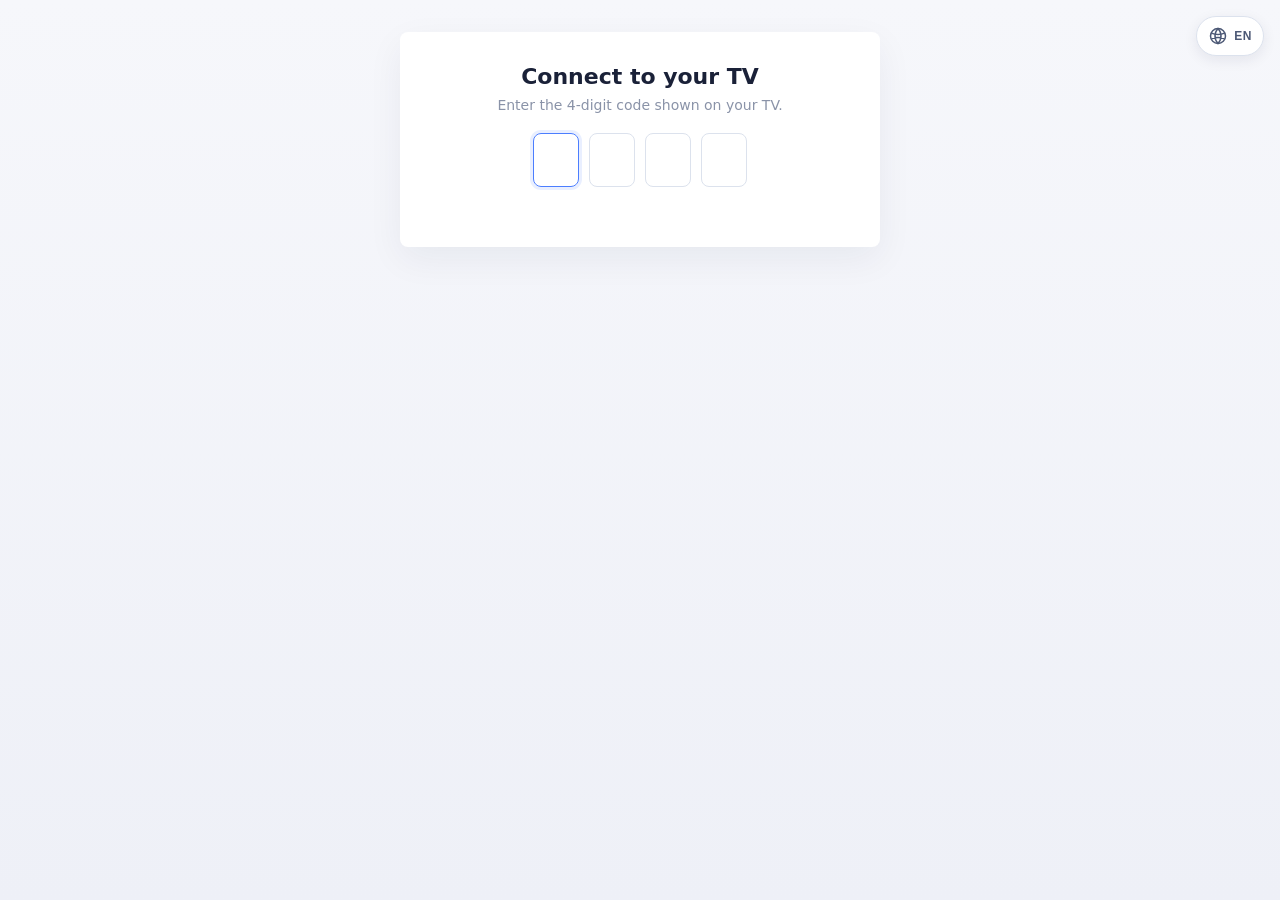
<file: iptv-player/bundled-service/src/setup/setup-page.html>
<!DOCTYPE html>
<html lang="en">
<head>
<meta charset="utf-8">
<meta name="viewport" content="width=device-width, initial-scale=1">
<meta name="description" content="Set up IPTV with playlist URL(s), Xtream account(s), or M3U file(s)">
<title>Set up IPTV</title>
<style>
  *, *::before, *::after { box-sizing: border-box; }
  body {
    font-family: -apple-system, BlinkMacSystemFont, 'Segoe UI', system-ui, sans-serif;
    background: linear-gradient(180deg, #f6f7fb 0%, #eef0f7 100%);
    color: #1a2138;
    margin: 0;
    min-height: 100vh;
    display: flex;
    align-items: flex-start;
    justify-content: center;
    padding: 32px 16px;
  }
  .language-picker {
    position: fixed;
    z-index: 10;
    top: 16px;
    right: 16px;
  }
  .language-trigger {
    display: flex;
    min-width: 58px;
    height: 40px;
    align-items: center;
    justify-content: center;
    gap: 6px;
    padding: 0 11px;
    color: #4c5875;
    background: #ffffff;
    border: 1px solid #dce2ed;
    border-radius: 20px;
    box-shadow: 0 4px 14px rgba(20, 28, 60, 0.08);
    cursor: pointer;
  }
  .language-trigger:hover,
  .language-trigger:focus-visible {
    color: #4c7eff;
    border-color: #a9c0f5;
    outline: none;
  }
  .language-trigger svg { width: 20px; height: 20px; }
  .language-current {
    font-size: 12px;
    font-weight: 600;
    letter-spacing: 0.04em;
  }
  .language-menu {
    position: absolute;
    top: 48px;
    right: 0;
    width: 190px;
    overflow: hidden;
    padding: 6px;
    background: #ffffff;
    border: 1px solid #dce2ed;
    border-radius: 8px;
    box-shadow: 0 12px 30px rgba(20, 28, 60, 0.14);
  }
  .language-option {
    display: block;
    width: 100%;
    padding: 9px 11px;
    color: #4c5875;
    background: transparent;
    border: 0;
    border-radius: 6px;
    cursor: pointer;
    font: inherit;
    font-size: 13px;
    text-align: left;
  }
  .language-option:hover,
  .language-option:focus-visible {
    color: #1a2138;
    background: #eef4ff;
    outline: none;
  }
  .language-option.active {
    color: #315fc9;
    background: #eef4ff;
    font-weight: 600;
  }
  .card {
    background: #ffffff;
    width: 100%;
    max-width: 480px;
    border-radius: 8px;
    padding: 32px 28px;
    box-shadow: 0 12px 36px rgba(20, 28, 60, 0.06);
  }
  .title { font-size: 22px; font-weight: 600; text-align: center; margin: 0 0 6px; color: #1a2138; }
  .subtitle { font-size: 13px; text-align: center; color: #8a93a8; margin: 0 0 24px; }
  [hidden] { display: none !important; }
  .pair-card { text-align: center; }
  .pair-title { font-size: 22px; font-weight: 600; margin: 0 0 8px; }
  .pair-instructions { color: #8a93a8; font-size: 14px; margin: 0 0 20px; }
  .pair-form { display: flex; flex-direction: column; align-items: center; }
  .pair-input {
    position: relative;
    display: flex;
    height: 54px;
    gap: 10px;
  }
  .pair-native-input {
    position: absolute;
    z-index: 1;
    inset: 0;
    width: 100%;
    height: 100%;
    opacity: 0;
    border: 0;
    cursor: text;
  }
  .pair-slot {
    display: flex;
    width: 46px;
    height: 54px;
    align-items: center;
    justify-content: center;
    border: 1px solid #dce2ed;
    border-radius: 8px;
    color: #1a2138;
    font-size: 28px;
    font-weight: 500;
    transition: border-color 0.15s, box-shadow 0.15s;
  }
  .pair-slot.active {
    border-color: #4c7eff;
    box-shadow: 0 0 0 3px rgba(76, 126, 255, 0.12);
  }
  .pair-slot.filled { border-color: #a9c0f5; }
  .pair-native-input:disabled ~ .pair-slot { opacity: 0.65; }
  .pair-status { min-height: 18px; margin: 10px 0 0; color: #c43b4d; font-size: 13px; }

  .drop {
    position: relative;
    display: flex;
    min-height: 210px;
    flex-direction: column;
    gap: 12px;
    align-items: center;
    justify-content: center;
    overflow: hidden;
    border: 1px solid #dce2ed;
    border-radius: 8px;
    background: #f5f8ff;
    padding: 30px 20px;
    text-align: center;
    cursor: pointer;
    transition: background 0.15s, border-color 0.15s, box-shadow 0.15s;
  }
  .drop.drag {
    background: #eef4ff;
    border-color: #a9c0f5;
    box-shadow: 0 6px 18px rgba(76, 126, 255, 0.1);
  }
  @media (hover: hover) {
    .drop:hover {
      background: #eef4ff;
      border-color: #a9c0f5;
      box-shadow: 0 6px 18px rgba(76, 126, 255, 0.1);
    }
  }
  .drop svg {
    display: block;
    width: 56px;
    height: 56px;
    margin: 0;
    color: #4c7eff;
  }
  .drop .primary {
    margin: 0;
    color: #1a2138;
    font-size: 14px;
    line-height: 1.4;
  }
  .drop .or {
    margin: -5px 0;
    color: #8a93a8;
    font-size: 13px;
  }
  .browse {
    display: inline-block;
    padding: 9px 14px;
    color: #ffffff;
    background: #4c7eff;
    border-radius: 6px;
    font-size: 13px;
    font-weight: 600;
    white-space: nowrap;
  }
  #file { display: none; }
  @media (max-width: 420px) {
    .drop {
      min-height: 190px;
      padding: 24px 16px;
    }
    .drop svg { width: 56px; height: 56px; }
  }

  .config-section {
    margin-top: 28px;
    padding-top: 4px;
    border-top: 1px solid #f0f2f7;
  }
  .configured-section {
    margin-top: 24px;
    padding-top: 4px;
    border-top: 1px solid #f0f2f7;
  }
  .config-heading,
  .configured-heading,
  .upload-heading {
    margin: 20px 0 10px;
    color: #1a2138;
    font-size: 14px;
    font-weight: 600;
  }
  .configured-empty {
    padding: 14px;
    color: #8a93a8;
    background: #fafcff;
    border: 1px solid #e4e9f2;
    border-radius: 8px;
    font-size: 13px;
    text-align: center;
  }
  .configured-item {
    display: flex;
    align-items: center;
    gap: 10px;
    margin-top: 8px;
    padding: 11px 12px;
    background: #fafcff;
    border: 1px solid #e4e9f2;
    border-radius: 8px;
  }
  .configured-content { flex: 1; min-width: 0; }
  .configured-name {
    overflow: hidden;
    color: #1a2138;
    font-size: 14px;
    font-weight: 500;
    text-overflow: ellipsis;
    white-space: nowrap;
  }
  .configured-detail {
    overflow: hidden;
    margin-top: 3px;
    color: #8a93a8;
    font-size: 12px;
    text-overflow: ellipsis;
    white-space: nowrap;
  }
  .configured-remove {
    flex: 0 0 auto;
    padding: 7px 10px;
    color: #c43b4d;
    background: #ffffff;
    border: 1px solid #efccd2;
    border-radius: 7px;
    cursor: pointer;
    font-size: 12px;
  }
  .configured-remove:disabled { cursor: default; opacity: 0.6; }
  .source-switch {
    position: relative;
    flex: 0 0 42px;
    width: 42px;
    height: 24px;
    padding: 0;
    background: #d9deea;
    border: 0;
    border-radius: 12px;
    cursor: pointer;
  }
  .source-switch::after {
    position: absolute;
    top: 3px;
    left: 3px;
    width: 18px;
    height: 18px;
    background: #ffffff;
    border-radius: 50%;
    box-shadow: 0 1px 3px rgba(20, 28, 48, 0.24);
    content: "";
    transition: left 0.16s ease;
  }
  .source-switch.on { background: #4c7eff; }
  .source-switch.on::after { left: 21px; }
  .source-switch:disabled { cursor: default; opacity: 0.6; }
  .configured-item.source-off,
  .item.source-off { opacity: 0.62; }
  .configured-item.source-off .source-switch,
  .item.source-off .source-switch { opacity: 1; }
  .config-group {
    margin-top: 8px;
    overflow: hidden;
    background: #fafcff;
    border: 1px solid #e4e9f2;
    border-radius: 8px;
  }
  .config-group summary {
    display: flex;
    align-items: center;
    gap: 10px;
    padding: 13px 14px;
    color: #1a2138;
    cursor: pointer;
    font-size: 14px;
    font-weight: 500;
    list-style: none;
    -webkit-user-select: none;
    user-select: none;
  }
  .config-group summary::-webkit-details-marker { display: none; }
  .config-group summary::after {
    margin-left: auto;
    color: #8a93a8;
    content: "+";
    font-size: 19px;
    font-weight: 400;
  }
  .config-group[open] summary::after { content: "−"; }
  .config-type {
    display: inline-flex;
    width: 34px;
    height: 26px;
    align-items: center;
    justify-content: center;
    color: #4c7eff;
    background: #e8efff;
    border-radius: 6px;
    font-size: 9px;
    font-weight: 700;
    letter-spacing: 0.3px;
  }
  .config-fields {
    padding: 0 14px 14px;
    border-top: 1px solid #edf0f6;
  }
  .config-field {
    display: block;
    margin-top: 12px;
  }
  .config-field span {
    display: block;
    margin-bottom: 6px;
    color: #6c7488;
    font-size: 12px;
  }
  .config-field span span { display: inline; margin: 0; }
  .config-input {
    width: 100%;
    height: 40px;
    padding: 0 11px;
    color: #1a2138;
    background: #ffffff;
    border: 1px solid #dce2ed;
    border-radius: 8px;
    font: inherit;
    font-size: 14px;
    outline: none;
  }
  .config-input:focus {
    border-color: #4c7eff;
    box-shadow: 0 0 0 3px rgba(76, 126, 255, 0.12);
  }
  .config-provider-status {
    margin-top: 10px;
    color: #8a93a8;
    font-size: 12px;
    line-height: 1.5;
  }
  .config-row {
    display: grid;
    grid-template-columns: 1fr 1fr;
    gap: 10px;
  }
  .opensubtitles-row {
    grid-template-columns: minmax(0, 1.15fr) minmax(0, 0.85fr);
  }
  .opensubtitles-row > .config-field > span {
    line-height: 15px;
  }
  .opensubtitles-row > .config-field > span span { font-size: inherit; }
  @media (max-width: 420px) {
    .opensubtitles-row > .config-field > span { min-height: 30px; }
  }
  .config-save {
    width: 100%;
    margin-top: 14px;
    padding: 10px 16px;
    color: #ffffff;
    background: #4c7eff;
    border: 0;
    border-radius: 8px;
    cursor: pointer;
    font-size: 14px;
    font-weight: 500;
  }
  .config-save:hover { background: #3d6fe8; }
  .config-save:disabled { cursor: default; opacity: 0.65; }
  .config-status {
    min-height: 16px;
    margin: 8px 0 0;
    color: #6c7488;
    font-size: 12px;
  }
  .config-status.ok { color: #23845a; }
  .config-status.err { color: #c43b4d; }
  .epg-editor { padding-top: 12px; }
  .epg-source-empty {
    padding: 14px;
    color: #8a93a8;
    background: #ffffff;
    border: 1px dashed #dce2ed;
    border-radius: 8px;
    font-size: 13px;
    text-align: center;
  }
  .epg-source-row {
    margin-top: 10px;
    padding: 12px;
    background: #ffffff;
    border: 1px solid #dce2ed;
    border-radius: 8px;
  }
  .epg-source-head {
    display: flex;
    align-items: center;
    gap: 8px;
  }
  .epg-priority {
    display: inline-flex;
    width: 28px;
    height: 28px;
    align-items: center;
    justify-content: center;
    color: #315fc9;
    background: #e8efff;
    border-radius: 7px;
    font-size: 12px;
    font-weight: 700;
  }
  .epg-source-title {
    flex: 1;
    color: #4c5875;
    font-size: 12px;
    font-weight: 600;
  }
  .epg-source-control {
    position: relative;
    width: 30px;
    height: 30px;
    padding: 0;
    color: #6c7488;
    background: #f7f9fd;
    border: 1px solid #dce2ed;
    border-radius: 7px;
    cursor: pointer;
  }
  .epg-source-control::before {
    position: absolute;
    top: 12px;
    left: 10px;
    width: 7px;
    height: 7px;
    border-top: 2px solid currentColor;
    border-left: 2px solid currentColor;
    content: "";
    transform: rotate(45deg);
  }
  .epg-source-control.down::before {
    top: 10px;
    transform: rotate(225deg);
  }
  .epg-source-control.remove {
    color: #c43b4d;
    border-color: #efccd2;
  }
  .epg-source-control.remove::before,
  .epg-source-control.remove::after {
    top: 13px;
    left: 8px;
    width: 12px;
    height: 2px;
    border: 0;
    background: currentColor;
    transform: rotate(45deg);
  }
  .epg-source-control.remove::after {
    position: absolute;
    content: "";
    transform: rotate(-45deg);
  }
  .epg-source-control:disabled { cursor: default; opacity: 0.38; }
  .epg-source-row .config-field { margin-top: 10px; }
  .epg-scope-label {
    flex: 0 0 auto;
    margin-right: 2px;
    color: #6c7488;
    font-size: 12px;
  }
  .epg-scope-options {
    display: flex;
    align-items: center;
    flex-wrap: wrap;
    gap: 7px;
    margin-top: 10px;
  }
  .epg-scope-option {
    min-width: 60px;
    padding: 7px 12px;
    overflow: hidden;
    color: #5d6880;
    background: #f7f9fd;
    border: 1px solid #dce2ed;
    border-radius: 999px;
    cursor: pointer;
    font: inherit;
    font-size: 12px;
    text-overflow: ellipsis;
    white-space: nowrap;
  }
  .epg-scope-option.selected {
    color: #ffffff;
    background: #4c7eff;
    border-color: #4c7eff;
  }
  .epg-add {
    margin-top: 11px;
    padding: 8px 2px;
    color: #315fc9;
    background: transparent;
    border: 0;
    cursor: pointer;
    font: inherit;
    font-size: 13px;
    font-weight: 600;
  }
  .epg-add::before {
    margin-right: 7px;
    content: "+";
    font-size: 18px;
    font-weight: 400;
    vertical-align: -1px;
  }

  .section { font-size: 14px; font-weight: 600; color: #1a2138; margin: 28px 0 8px; }
  ul { list-style: none; padding: 0; margin: 0; }
  .empty { color: #8a93a8; font-size: 14px; padding: 16px; text-align: center; }

  .item {
    display: flex;
    gap: 12px;
    align-items: center;
    padding: 12px 0;
    border-bottom: 1px solid #f0f2f7;
  }
  .item:last-child { border-bottom: none; }
  .item .icon {
    flex: 0 0 34px;
    height: 40px;
    border-radius: 4px;
    background: #4c7eff;
    color: #fff;
    display: flex; align-items: center; justify-content: center;
    font-size: 10px; font-weight: 700; letter-spacing: 0.4px;
    clip-path: polygon(0 0, 80% 0, 100% 20%, 100% 100%, 0 100%);
  }
  .item .content { flex: 1 1 auto; min-width: 0; }
  .item .row1 {
    display: flex;
    align-items: center;
    gap: 8px;
  }
  .item .name {
    flex: 1 1 auto;
    min-width: 0;
    font-size: 14px;
    color: #1a2138;
    overflow: hidden;
    text-overflow: ellipsis;
    white-space: nowrap;
  }
  .item .size { color: #8a93a8; font-weight: normal; font-size: 13px; margin-left: 4px; }
  /* Row 2 shows the progress bar while uploading, or the status message once
     done/failed. Exactly one is visible at a time. */
  .item .row2 { margin-top: 6px; }
  .item .bar {
    height: 4px;
    background: #eef0f5;
    border-radius: 2px;
    overflow: hidden;
  }
  .item .bar > i {
    display: block;
    height: 100%;
    width: 0%;
    background: #ff8a3d;
    transition: width 0.2s;
  }
  .item .msg {
    font-size: 13px;
    line-height: 1.4;
    color: #8a93a8;
    word-break: break-word;
  }
  .item .msg.ok { color: #34c759; font-weight: 500; }
  .item .msg.err { color: #ff4757; font-weight: 500; }
  /* While uploading: show bar, hide msg. Once done/err/persisted: hide bar,
     show msg. */
  .item .row2 .msg { display: none; }
  .item.done .row2 .bar, .item.err .row2 .bar, .item.persisted .row2 .bar { display: none; }
  .item.done .row2 .msg, .item.err .row2 .msg, .item.persisted .row2 .msg { display: block; }

  .item .x {
    flex: 0 0 28px;
    background: transparent;
    border: none;
    color: #b0b8c8;
    cursor: pointer;
    font-size: 16px;
    width: 28px; height: 28px;
    padding: 0;
    border-radius: 4px;
  }
  .item .x:hover { background: #f0f2f7; color: #6c7488; }
</style>
</head>
<body>
  <div class="language-picker">
    <button class="language-trigger" id="language-trigger" type="button"
      aria-label="Language" aria-haspopup="menu" aria-expanded="false">
      <svg viewBox="0 0 24 24" aria-hidden="true">
        <circle cx="12" cy="12" r="9" fill="none" stroke="currentColor" stroke-width="1.8"/>
        <path d="M4.2 8.5c2.2 1.1 4.9 1.7 7.8 1.7s5.6-.6 7.8-1.7M4.2 15.5c2.2-1.1 4.9-1.7 7.8-1.7s5.6.6 7.8 1.7M12 3c2.4 2.5 3.6 5.5 3.6 9s-1.2 6.5-3.6 9c-2.4-2.5-3.6-5.5-3.6-9S9.6 5.5 12 3z"
          fill="none" stroke="currentColor" stroke-width="1.8"/>
      </svg>
      <span class="language-current" id="language-current">EN</span>
    </button>
    <div class="language-menu" id="language-menu" role="menu" hidden></div>
  </div>

  <div class="card pair-card" id="pair-card" hidden>
    <h1 class="pair-title">Connect to your TV</h1>
    <p class="pair-instructions">Enter the 4-digit code shown on your TV.</p>
    <form class="pair-form" id="pair-form">
      <div class="pair-input">
        <input class="pair-native-input" id="pair-code" type="text" inputmode="numeric"
          pattern="[0-9]{4}" maxlength="4" autocomplete="one-time-code"
          aria-label="Pairing code" autofocus required>
        <span class="pair-slot" aria-hidden="true"></span>
        <span class="pair-slot" aria-hidden="true"></span>
        <span class="pair-slot" aria-hidden="true"></span>
        <span class="pair-slot" aria-hidden="true"></span>
      </div>
      <p class="pair-status" aria-live="polite"></p>
    </form>
  </div>

  <div class="card" id="setup-card" hidden>
    <h1 class="title">Set up IPTV</h1>
    <p class="subtitle">Set up IPTV with playlist URL(s), Xtream account(s), or M3U file(s)</p>

    <div class="configured-section">
      <div class="configured-heading" data-message="configuredSources">Configured sources</div>
      <div id="configured-list">
        <div class="configured-empty" data-message="noConfiguredSources">No sources configured yet</div>
      </div>
    </div>

    <div class="config-section">
      <div class="config-heading" data-message="setupSources">Set up sources</div>

      <details class="config-group" open>
        <summary><span class="config-type">URL</span><span data-message="playlistUrl">Playlist URL</span></summary>
        <form class="config-fields" data-action="playlist">
          <label class="config-field">
            <span data-message="name">Name</span>
            <input class="config-input" name="name" type="text" placeholder="My Playlist"
              data-placeholder-message="playlistNamePlaceholder">
          </label>
          <label class="config-field">
            <span data-message="playlistUrl">Playlist URL</span>
            <input class="config-input" name="url" type="url"
              placeholder="https://example.com/playlist.m3u" required>
          </label>
          <button class="config-save" type="submit" data-message="addPlaylist">Add playlist</button>
          <p class="config-status" aria-live="polite"></p>
        </form>
      </details>

      <details class="config-group">
        <summary><span class="config-type">XC</span><span data-message="xtreamAccount">Xtream account</span></summary>
        <form class="config-fields" data-action="xtream">
          <label class="config-field">
            <span data-message="serverUrl">Server URL</span>
            <input class="config-input" name="serverUrl" type="url"
              placeholder="https://example.com" required>
          </label>
          <div class="config-row">
            <label class="config-field">
              <span data-message="username">Username</span>
              <input class="config-input" name="username" type="text"
                autocomplete="username" required>
            </label>
            <label class="config-field">
              <span data-message="password">Password</span>
              <input class="config-input" name="password" type="password"
                autocomplete="current-password" required>
            </label>
          </div>
          <button class="config-save" type="submit" data-message="addAccount">Add account</button>
          <p class="config-status" aria-live="polite"></p>
        </form>
      </details>

      <details class="config-group">
        <summary><span class="config-type">EPG</span><span data-message="programGuideSources">Manual XMLTV sources</span></summary>
        <form class="config-fields epg-editor" data-action="manual-epg-sources"
          id="epg-form">
          <div id="epg-source-list"></div>
          <button class="epg-add" id="add-epg-source" type="button"
            data-message="addProgramGuideSource">Add EPG source</button>
          <button class="config-save" type="submit"
            data-message="saveProgramGuide">Save program guide</button>
          <p class="config-status" aria-live="polite"></p>
        </form>
      </details>

      <details class="config-group">
        <summary><span class="config-type">SUB</span><span data-message="onlineSubtitles">Online subtitles</span></summary>
        <form class="config-fields" data-action="online-subtitles">
          <label class="config-field">
            <span data-message="preferredSubtitle">Preferred subtitle language</span>
            <select class="config-input" name="preferredLanguage">
              <option value="" data-message="anyLanguage">Any language</option>
              <option value="en">English</option>
              <option value="zh-CN">简体中文</option>
              <option value="zh-TW">繁體中文</option>
              <option value="es">Español</option>
              <option value="fr">Français</option>
              <option value="de">Deutsch</option>
              <option value="pt">Português</option>
              <option value="ru">Русский</option>
              <option value="ja">日本語</option>
              <option value="ko">한국어</option>
            </select>
          </label>
          <div class="config-provider-status" id="subtitle-state"></div>
          <label class="config-field">
            <span>SubDL.com <span data-message="apiKey">API key</span></span>
            <input class="config-input" name="subdlApiKey" type="password"
              autocomplete="off">
          </label>
          <label class="config-field">
            <span>Assrt.net <span data-message="assrtToken">Token</span></span>
            <input class="config-input" name="assrtApiKey" type="password"
              autocomplete="off">
          </label>
          <div class="config-row opensubtitles-row">
            <label class="config-field">
              <span>OpenSubtitles.com <span data-message="apiKey">API key</span></span>
              <input class="config-input" name="opensubtitlesApiKey" type="password"
                autocomplete="off">
            </label>
            <label class="config-field">
              <span data-message="username">Username</span>
              <input class="config-input" name="opensubtitlesUsername" type="text"
                autocomplete="off">
            </label>
          </div>
          <label class="config-field">
            <span data-message="password">Password</span>
            <input class="config-input" name="opensubtitlesPassword" type="password"
              autocomplete="off">
          </label>
          <button class="config-save" type="submit"
            data-message="saveSubtitleSettings">Save subtitle settings</button>
          <p class="config-status" aria-live="polite"></p>
        </form>
      </details>
    </div>
    <div class="upload-heading" data-message="uploadM3uFiles">Upload M3U files</div>
    <label class="drop" id="drop">
      <svg viewBox="0 0 24 24" fill="none" stroke="currentColor"
        stroke-width="1.6" stroke-linecap="round" stroke-linejoin="round">
        <path d="M12 16V5"/>
        <path d="M7.5 9.5L12 5l4.5 4.5"/>
        <rect x="4" y="17" width="16" height="4" rx="1"/>
        <circle cx="17" cy="19" r="0.8" fill="currentColor" stroke="none"/>
      </svg>
      <p class="primary">Drag &amp; drop your .m3u files here</p>
      <p class="or">or</p>
      <span class="browse">Browse Files</span>
      <input type="file" id="file" multiple accept=".m3u,.m3u8,audio/x-mpegurl,application/vnd.apple.mpegurl">
    </label>

    <div class="section">Playlists</div>
    <ul id="list"><li class="empty">No playlists yet</li></ul>
  </div>

<script>
  var drop = document.getElementById("drop");
  var fileEl = document.getElementById("file");
  var list = document.getElementById("list");
  var configuredList = document.getElementById("configured-list");
  var pairCard = document.getElementById("pair-card");
  var pairForm = document.getElementById("pair-form");
  var pairCode = document.getElementById("pair-code");
  var pairSlots = pairForm.querySelectorAll(".pair-slot");
  var pairStatus = pairForm.querySelector(".pair-status");
  var setupCard = document.getElementById("setup-card");
  var languageTrigger = document.getElementById("language-trigger");
  var languageMenu = document.getElementById("language-menu");
  var languageCurrent = document.getElementById("language-current");
  var subtitleForm = document.querySelector('[data-action="online-subtitles"]');
  var subtitleState = document.getElementById("subtitle-state");
  var epgForm = document.getElementById("epg-form");
  var epgSourceList = document.getElementById("epg-source-list");
  var addEpgSource = document.getElementById("add-epg-source");
  var setupToken = new URLSearchParams(window.location.search).get("token") || "";
  var uploadedSources = {};
  var manualEpgSources = [];
  var epgPlaylists = [];
  var epgDirty = false;

  function authenticatedUrl(path) {
    return path + (path.indexOf("?") >= 0 ? "&" : "?") +
      "token=" + encodeURIComponent(setupToken);
  }

  var MESSAGES = {
    en: {
      systemExact: [],
      systemPrefixes: [],
      text: {
        title: "Set up IPTV",
        subtitle: "Set up IPTV with playlist URL(s), Xtream account(s), or M3U file(s)",
        configuredSources: "Configured sources",
        noConfiguredSources: "No sources configured yet",
        remove: "Remove",
        removing: "Removing...",
        removeFailed: "Try again",
        enabled: "Enabled",
        disabled: "Disabled",
        pairTitle: "Connect to your TV",
        pairInstructions: "Enter the 4-digit code shown on your TV.",
        pairCode: "Pairing code",
        pairFailed: "The pairing code is incorrect.",
        pairLocked: "Too many attempts. Try again in one minute.",
        setupSources: "Set up sources",
        playlistUrl: "Playlist URL",
        name: "Name",
        playlistNamePlaceholder: "My Playlist",
        addPlaylist: "Add playlist",
        xtreamAccount: "Xtream account",
        serverUrl: "Server URL",
        username: "Username",
        password: "Password",
        addAccount: "Add account",
        programGuideUrl: "Program guide URL",
        programGuideSources: "Manual XMLTV sources",
        xmltvUrl: "XMLTV URL",
        appliesTo: "Applies to",
        allPlaylists: "All playlists",
        addProgramGuideSource: "Add EPG source",
        duplicateProgramGuideSource: "Each EPG source must use a unique URL.",
        noProgramGuideSources: "No EPG sources added yet",
        moveUp: "Move up",
        moveDown: "Move down",
        saveProgramGuide: "Save program guide",
        onlineSubtitles: "Online Subtitles",
        preferredSubtitle: "Preferred subtitle language",
        anyLanguage: "Any",
        apiKey: "API key",
        assrtToken: "API token",
        saveSubtitleSettings: "Save subtitle settings",
        configured: "Configured",
        notConfigured: "Not configured",
        builtInAccess: "Built-in access",
        uploadM3uFiles: "Upload M3U files",
        saving: "Saving...",
        applyingOnTv: "Applying on TV...",
        savedToTv: "Saved on TV",
        setupFailed: "Could not save",
        setupTimedOut: "the TV did not confirm the change",
        drop: "Drag & drop your .m3u files here",
        or: "or",
        browse: "Browse Files",
        playlists: "Playlists",
        empty: "No playlists yet",
        channelCount: {
          one: "{count} channel",
          other: "{count} channels",
        },
        success: "Successfully uploaded",
        failed: "Failed: ",
        networkError: "Failed: network error",
      },
    },
    de: {
      systemExact: [],
      systemPrefixes: ["de"],
      text: {
        title: "IPTV einrichten",
        subtitle: "Richte IPTV mit Wiedergabelisten-URLs, Xtream-Konten oder M3U-Dateien ein",
        configuredSources: "Eingerichtete Quellen",
        noConfiguredSources: "Noch keine Quellen eingerichtet",
        remove: "Entfernen",
        removing: "Wird entfernt...",
        removeFailed: "Erneut versuchen",
        enabled: "Aktiviert",
        disabled: "Deaktiviert",
        pairTitle: "Mit dem Fernseher verbinden",
        pairInstructions: "Gib den 4-stelligen Code vom Fernseher ein.",
        pairCode: "Kopplungscode",
        pairFailed: "Der Kopplungscode ist falsch.",
        pairLocked: "Zu viele Versuche. Versuche es in einer Minute erneut.",
        setupSources: "Quellen einrichten",
        playlistUrl: "Wiedergabelisten-URL",
        name: "Name",
        playlistNamePlaceholder: "Meine Wiedergabeliste",
        addPlaylist: "Wiedergabeliste hinzufügen",
        xtreamAccount: "Xtream-Konto",
        serverUrl: "Server-URL",
        username: "Benutzername",
        password: "Passwort",
        addAccount: "Konto hinzufügen",
        programGuideUrl: "EPG-URL",
        programGuideSources: "Manuelle XMLTV-Quellen",
        xmltvUrl: "XMLTV-URL",
        appliesTo: "Gilt für",
        allPlaylists: "Alle Wiedergabelisten",
        addProgramGuideSource: "EPG-Quelle hinzufügen",
        duplicateProgramGuideSource: "Jede EPG-Quelle muss eine eindeutige URL haben.",
        noProgramGuideSources: "Noch keine EPG-Quellen hinzugefügt",
        moveUp: "Nach oben",
        moveDown: "Nach unten",
        saveProgramGuide: "Programmübersicht speichern",
        onlineSubtitles: "Online-Untertitel",
        preferredSubtitle: "Bevorzugte Untertitelsprache",
        anyLanguage: "Beliebig",
        apiKey: "API-Schlüssel",
        assrtToken: "API-Token",
        saveSubtitleSettings: "Untertiteleinstellungen speichern",
        configured: "Eingerichtet",
        notConfigured: "Nicht eingerichtet",
        builtInAccess: "Integrierter Zugriff",
        uploadM3uFiles: "M3U-Dateien hochladen",
        saving: "Wird gespeichert...",
        applyingOnTv: "Wird auf dem Fernseher angewendet...",
        savedToTv: "Auf dem Fernseher gespeichert",
        setupFailed: "Speichern fehlgeschlagen",
        setupTimedOut: "der Fernseher hat die Änderung nicht bestätigt",
        drop: "Ziehe deine .m3u-Dateien hierher",
        or: "oder",
        browse: "Dateien auswählen",
        playlists: "Wiedergabelisten",
        empty: "Noch keine Wiedergabelisten",
        channelCount: {
          one: "{count} Sender",
          other: "{count} Sender",
        },
        success: "Erfolgreich hochgeladen",
        failed: "Fehlgeschlagen: ",
        networkError: "Fehlgeschlagen: Netzwerkfehler",
      },
    },
    es: {
      systemExact: [],
      systemPrefixes: ["es"],
      text: {
        title: "Configurar IPTV",
        subtitle: "Configura IPTV con URLs de listas, cuentas Xtream o archivos M3U",
        configuredSources: "Fuentes configuradas",
        noConfiguredSources: "Aún no hay fuentes configuradas",
        remove: "Eliminar",
        removing: "Eliminando...",
        removeFailed: "Reintentar",
        enabled: "Activado",
        disabled: "Desactivado",
        pairTitle: "Conectar al televisor",
        pairInstructions: "Introduce el código de 4 dígitos que aparece en el televisor.",
        pairCode: "Código de vinculación",
        pairFailed: "El código de vinculación es incorrecto.",
        pairLocked: "Demasiados intentos. Inténtalo de nuevo en un minuto.",
        setupSources: "Configurar fuentes",
        playlistUrl: "URL de la lista",
        name: "Nombre",
        playlistNamePlaceholder: "Mi lista",
        addPlaylist: "Añadir lista",
        xtreamAccount: "Cuenta Xtream",
        serverUrl: "URL del servidor",
        username: "Usuario",
        password: "Contraseña",
        addAccount: "Añadir cuenta",
        programGuideUrl: "URL de la guía de programación",
        programGuideSources: "Fuentes XMLTV manuales",
        xmltvUrl: "URL de XMLTV",
        appliesTo: "Se aplica a",
        allPlaylists: "Todas las listas",
        addProgramGuideSource: "Añadir fuente EPG",
        duplicateProgramGuideSource: "Cada fuente EPG debe tener una URL única.",
        noProgramGuideSources: "Aún no se han añadido fuentes EPG",
        moveUp: "Subir",
        moveDown: "Bajar",
        saveProgramGuide: "Guardar guía de programación",
        onlineSubtitles: "Subtítulos en línea",
        preferredSubtitle: "Idioma de subtítulos preferido",
        anyLanguage: "Cualquier idioma",
        apiKey: "Clave de API",
        assrtToken: "Token de API",
        saveSubtitleSettings: "Guardar configuración de subtítulos",
        configured: "Configurado",
        notConfigured: "Sin configurar",
        builtInAccess: "Acceso integrado",
        uploadM3uFiles: "Subir archivos M3U",
        saving: "Guardando...",
        applyingOnTv: "Aplicando en el televisor...",
        savedToTv: "Guardado en el televisor",
        setupFailed: "No se pudo guardar",
        setupTimedOut: "el televisor no confirmó el cambio",
        drop: "Arrastra y suelta tus archivos .m3u aquí",
        or: "o",
        browse: "Elegir archivos",
        playlists: "Listas de reproducción",
        empty: "Aún no hay listas",
        channelCount: {
          one: "{count} canal",
          other: "{count} canales",
        },
        success: "Archivo subido",
        failed: "Error: ",
        networkError: "Error: problema de red",
      },
    },
    fr: {
      systemExact: [],
      systemPrefixes: ["fr"],
      text: {
        title: "Configurer l’IPTV",
        subtitle: "Configurez l’IPTV avec des URL de listes, des comptes Xtream ou des fichiers M3U",
        configuredSources: "Sources configurées",
        noConfiguredSources: "Aucune source configurée",
        remove: "Supprimer",
        removing: "Suppression...",
        removeFailed: "Réessayer",
        enabled: "Activé",
        disabled: "Désactivé",
        pairTitle: "Se connecter au téléviseur",
        pairInstructions: "Saisissez le code à 4 chiffres affiché sur le téléviseur.",
        pairCode: "Code d’association",
        pairFailed: "Le code d’association est incorrect.",
        pairLocked: "Trop de tentatives. Réessayez dans une minute.",
        setupSources: "Configurer les sources",
        playlistUrl: "URL de la liste",
        name: "Nom",
        playlistNamePlaceholder: "Ma liste",
        addPlaylist: "Ajouter la liste",
        xtreamAccount: "Compte Xtream",
        serverUrl: "URL du serveur",
        username: "Nom d’utilisateur",
        password: "Mot de passe",
        addAccount: "Ajouter le compte",
        programGuideUrl: "URL du guide des programmes",
        programGuideSources: "Sources XMLTV manuelles",
        xmltvUrl: "URL XMLTV",
        appliesTo: "S’applique à",
        allPlaylists: "Toutes les listes",
        addProgramGuideSource: "Ajouter une source EPG",
        duplicateProgramGuideSource: "Chaque source EPG doit avoir une URL unique.",
        noProgramGuideSources: "Aucune source EPG ajoutée",
        moveUp: "Monter",
        moveDown: "Descendre",
        saveProgramGuide: "Enregistrer le guide des programmes",
        onlineSubtitles: "Sous-titres en ligne",
        preferredSubtitle: "Langue de sous-titres préférée",
        anyLanguage: "Toutes les langues",
        apiKey: "Clé API",
        assrtToken: "Jeton API",
        saveSubtitleSettings: "Enregistrer les paramètres des sous-titres",
        configured: "Configuré",
        notConfigured: "Non configuré",
        builtInAccess: "Accès intégré",
        uploadM3uFiles: "Importer des fichiers M3U",
        saving: "Enregistrement...",
        applyingOnTv: "Application sur le téléviseur...",
        savedToTv: "Enregistré sur le téléviseur",
        setupFailed: "Échec de l’enregistrement",
        setupTimedOut: "le téléviseur n’a pas confirmé la modification",
        drop: "Glissez-déposez vos fichiers .m3u ici",
        or: "ou",
        browse: "Choisir des fichiers",
        playlists: "Listes de lecture",
        empty: "Aucune liste pour le moment",
        channelCount: {
          one: "{count} chaîne",
          other: "{count} chaînes",
        },
        success: "Importation réussie",
        failed: "Échec : ",
        networkError: "Échec : erreur réseau",
      },
    },
    it: {
      systemExact: [],
      systemPrefixes: ["it"],
      text: {
        title: "Configura IPTV",
        subtitle: "Configura IPTV con URL playlist, account Xtream o file M3U",
        configuredSources: "Sorgenti configurate",
        noConfiguredSources: "Nessuna sorgente configurata",
        remove: "Rimuovi",
        removing: "Rimozione...",
        removeFailed: "Riprova",
        enabled: "Attivo",
        disabled: "Disattivato",
        pairTitle: "Connetti alla TV",
        pairInstructions: "Inserisci il codice di 4 cifre mostrato sulla TV.",
        pairCode: "Codice di abbinamento",
        pairFailed: "Il codice di abbinamento non è corretto.",
        pairLocked: "Troppi tentativi. Riprova tra un minuto.",
        setupSources: "Configura sorgenti",
        playlistUrl: "URL playlist",
        name: "Nome",
        playlistNamePlaceholder: "La mia playlist",
        addPlaylist: "Aggiungi playlist",
        xtreamAccount: "Account Xtream",
        serverUrl: "URL server",
        username: "Nome utente",
        password: "Password",
        addAccount: "Aggiungi account",
        programGuideUrl: "URL della guida TV",
        programGuideSources: "Sorgenti XMLTV manuali",
        xmltvUrl: "URL XMLTV",
        appliesTo: "Si applica a",
        allPlaylists: "Tutte le playlist",
        addProgramGuideSource: "Aggiungi sorgente EPG",
        duplicateProgramGuideSource: "Ogni sorgente EPG deve avere un URL univoco.",
        noProgramGuideSources: "Nessuna sorgente EPG aggiunta",
        moveUp: "Sposta su",
        moveDown: "Sposta giù",
        saveProgramGuide: "Salva guida TV",
        onlineSubtitles: "Sottotitoli online",
        preferredSubtitle: "Lingua dei sottotitoli preferita",
        anyLanguage: "Qualsiasi",
        apiKey: "Chiave API",
        assrtToken: "Token API",
        saveSubtitleSettings: "Salva impostazioni sottotitoli",
        configured: "Configurato",
        notConfigured: "Non configurato",
        builtInAccess: "Accesso integrato",
        uploadM3uFiles: "Carica file M3U",
        saving: "Salvataggio...",
        applyingOnTv: "Applicazione sulla TV...",
        savedToTv: "Salvato sulla TV",
        setupFailed: "Impossibile salvare",
        setupTimedOut: "la TV non ha confermato la modifica",
        drop: "Trascina qui i tuoi file .m3u",
        or: "oppure",
        browse: "Scegli file",
        playlists: "Playlist",
        empty: "Ancora nessuna playlist",
        channelCount: {
          one: "{count} canale",
          other: "{count} canali",
        },
        success: "Caricamento completato",
        failed: "Errore: ",
        networkError: "Errore di rete",
      },
    },
    "pt-BR": {
      systemExact: [],
      systemPrefixes: ["pt"],
      text: {
        title: "Configurar IPTV",
        subtitle: "Configure IPTV com URLs de listas, contas Xtream ou arquivos M3U",
        configuredSources: "Fontes configuradas",
        noConfiguredSources: "Nenhuma fonte configurada",
        remove: "Remover",
        removing: "Removendo...",
        removeFailed: "Tentar novamente",
        enabled: "Ativado",
        disabled: "Desativado",
        pairTitle: "Conectar à TV",
        pairInstructions: "Digite o código de 4 dígitos exibido na TV.",
        pairCode: "Código de pareamento",
        pairFailed: "O código de pareamento está incorreto.",
        pairLocked: "Muitas tentativas. Tente novamente em um minuto.",
        setupSources: "Configurar fontes",
        playlistUrl: "URL da lista",
        name: "Nome",
        playlistNamePlaceholder: "Minha lista",
        addPlaylist: "Adicionar lista",
        xtreamAccount: "Conta Xtream",
        serverUrl: "URL do servidor",
        username: "Nome de usuário",
        password: "Senha",
        addAccount: "Adicionar conta",
        programGuideUrl: "URL do guia de programação",
        programGuideSources: "Fontes XMLTV manuais",
        xmltvUrl: "URL XMLTV",
        appliesTo: "Aplica-se a",
        allPlaylists: "Todas as listas",
        addProgramGuideSource: "Adicionar fonte EPG",
        duplicateProgramGuideSource: "Cada fonte EPG deve ter uma URL exclusiva.",
        noProgramGuideSources: "Nenhuma fonte EPG adicionada ainda",
        moveUp: "Mover para cima",
        moveDown: "Mover para baixo",
        saveProgramGuide: "Salvar guia de programação",
        onlineSubtitles: "Legendas online",
        preferredSubtitle: "Idioma de legenda preferido",
        anyLanguage: "Qualquer idioma",
        apiKey: "Chave da API",
        assrtToken: "Token da API",
        saveSubtitleSettings: "Salvar configurações de legenda",
        configured: "Configurado",
        notConfigured: "Não configurado",
        builtInAccess: "Acesso integrado",
        uploadM3uFiles: "Enviar arquivos M3U",
        saving: "Salvando...",
        applyingOnTv: "Aplicando na TV...",
        savedToTv: "Salvo na TV",
        setupFailed: "Não foi possível salvar",
        setupTimedOut: "a TV não confirmou a alteração",
        drop: "Arraste e solte seus arquivos .m3u aqui",
        or: "ou",
        browse: "Escolher arquivos",
        playlists: "Listas de reprodução",
        empty: "Nenhuma lista ainda",
        channelCount: {
          one: "{count} canal",
          other: "{count} canais",
        },
        success: "Enviado com sucesso",
        failed: "Falha: ",
        networkError: "Falha: erro de rede",
      },
    },
    ru: {
      systemExact: [],
      systemPrefixes: ["ru"],
      text: {
        title: "Настройка IPTV",
        subtitle: "Настройте IPTV через URL плейлистов, аккаунты Xtream или файлы M3U",
        configuredSources: "Настроенные источники",
        noConfiguredSources: "Источники ещё не настроены",
        remove: "Удалить",
        removing: "Удаление...",
        removeFailed: "Повторить",
        enabled: "Включено",
        disabled: "Выключено",
        pairTitle: "Подключение к телевизору",
        pairInstructions: "Введите 4-значный код с экрана телевизора.",
        pairCode: "Код подключения",
        pairFailed: "Неверный код подключения.",
        pairLocked: "Слишком много попыток. Повторите через минуту.",
        setupSources: "Настройка источников",
        playlistUrl: "URL плейлиста",
        name: "Название",
        playlistNamePlaceholder: "Мой плейлист",
        addPlaylist: "Добавить плейлист",
        xtreamAccount: "Аккаунт Xtream",
        serverUrl: "URL сервера",
        username: "Имя пользователя",
        password: "Пароль",
        addAccount: "Добавить аккаунт",
        programGuideUrl: "URL телепрограммы",
        programGuideSources: "Источники XMLTV, добавленные вручную",
        xmltvUrl: "URL XMLTV",
        appliesTo: "Применяется к",
        allPlaylists: "Все плейлисты",
        addProgramGuideSource: "Добавить источник EPG",
        duplicateProgramGuideSource: "У каждого источника EPG должен быть уникальный URL.",
        noProgramGuideSources: "Источники EPG ещё не добавлены",
        moveUp: "Переместить выше",
        moveDown: "Переместить ниже",
        saveProgramGuide: "Сохранить телепрограмму",
        onlineSubtitles: "Онлайн-субтитры",
        preferredSubtitle: "Предпочитаемый язык субтитров",
        anyLanguage: "Любой",
        apiKey: "Ключ API",
        assrtToken: "Токен API",
        saveSubtitleSettings: "Сохранить настройки субтитров",
        configured: "Настроено",
        notConfigured: "Не настроено",
        builtInAccess: "Встроенный доступ",
        uploadM3uFiles: "Загрузить файлы M3U",
        saving: "Сохранение...",
        applyingOnTv: "Применение на телевизоре...",
        savedToTv: "Сохранено на телевизоре",
        setupFailed: "Не удалось сохранить",
        setupTimedOut: "телевизор не подтвердил изменение",
        drop: "Перетащите сюда файлы .m3u",
        or: "или",
        browse: "Выбрать файлы",
        playlists: "Плейлисты",
        empty: "Плейлистов пока нет",
        channelCount: {
          one: "{count} канал",
          few: "{count} канала",
          many: "{count} каналов",
          other: "{count} канала",
        },
        success: "Успешно загружено",
        failed: "Ошибка: ",
        networkError: "Ошибка сети",
      },
    },
    uk: {
      systemExact: [],
      systemPrefixes: ["uk"],
      text: {
        title: "Налаштування IPTV",
        subtitle: "Налаштуйте IPTV через URL плейлистів, облікові записи Xtream або файли M3U",
        configuredSources: "Налаштовані джерела",
        noConfiguredSources: "Джерела ще не налаштовані",
        remove: "Видалити",
        removing: "Видалення...",
        removeFailed: "Повторити",
        enabled: "Увімкнено",
        disabled: "Вимкнено",
        pairTitle: "Підключення до телевізора",
        pairInstructions: "Введіть 4-значний код з екрана телевізора.",
        pairCode: "Код підключення",
        pairFailed: "Неправильний код підключення.",
        pairLocked: "Забагато спроб. Повторіть через хвилину.",
        setupSources: "Налаштування джерел",
        playlistUrl: "URL плейлиста",
        name: "Назва",
        playlistNamePlaceholder: "Мій плейлист",
        addPlaylist: "Додати плейлист",
        xtreamAccount: "Обліковий запис Xtream",
        serverUrl: "URL сервера",
        username: "Ім’я користувача",
        password: "Пароль",
        addAccount: "Додати обліковий запис",
        programGuideUrl: "URL телепрограми",
        programGuideSources: "Джерела XMLTV, додані вручну",
        xmltvUrl: "URL XMLTV",
        appliesTo: "Застосовується до",
        allPlaylists: "Усі плейлисти",
        addProgramGuideSource: "Додати джерело EPG",
        duplicateProgramGuideSource: "Для кожного джерела EPG потрібна унікальна URL-адреса.",
        noProgramGuideSources: "Джерел EPG ще не додано",
        moveUp: "Перемістити вище",
        moveDown: "Перемістити нижче",
        saveProgramGuide: "Зберегти телепрограму",
        onlineSubtitles: "Онлайн-субтитри",
        preferredSubtitle: "Бажана мова субтитрів",
        anyLanguage: "Будь-яка",
        apiKey: "Ключ API",
        assrtToken: "Токен API",
        saveSubtitleSettings: "Зберегти налаштування субтитрів",
        configured: "Налаштовано",
        notConfigured: "Не налаштовано",
        builtInAccess: "Вбудований доступ",
        uploadM3uFiles: "Завантажити файли M3U",
        saving: "Збереження...",
        applyingOnTv: "Застосування на телевізорі...",
        savedToTv: "Збережено на телевізорі",
        setupFailed: "Не вдалося зберегти",
        setupTimedOut: "телевізор не підтвердив зміну",
        drop: "Перетягніть сюди файли .m3u",
        or: "або",
        browse: "Вибрати файли",
        playlists: "Плейлисти",
        empty: "Плейлистів ще немає",
        channelCount: {
          one: "{count} канал",
          few: "{count} канали",
          many: "{count} каналів",
          other: "{count} каналу",
        },
        success: "Успішно завантажено",
        failed: "Помилка: ",
        networkError: "Помилка мережі",
      },
    },
    "zh-CN": {
      systemExact: ["zh"],
      systemPrefixes: ["zh-cn", "zh-sg", "zh-hans"],
      text: {
        title: "设置 IPTV",
        subtitle: "通过播放列表 URL、Xtream 账户或 M3U 文件设置 IPTV",
        configuredSources: "已设置的节目源",
        noConfiguredSources: "尚未设置节目源",
        remove: "删除",
        removing: "正在删除...",
        removeFailed: "重试",
        enabled: "已启用",
        disabled: "已停用",
        pairTitle: "连接电视",
        pairInstructions: "输入电视上显示的 4 位配对码。",
        pairCode: "配对码",
        pairFailed: "配对码不正确。",
        pairLocked: "尝试次数过多，请一分钟后重试。",
        setupSources: "设置节目源",
        playlistUrl: "播放列表 URL",
        name: "名称",
        playlistNamePlaceholder: "我的播放列表",
        addPlaylist: "添加播放列表",
        xtreamAccount: "Xtream 账户",
        serverUrl: "服务器 URL",
        username: "用户名",
        password: "密码",
        addAccount: "添加账户",
        programGuideUrl: "节目指南 URL",
        programGuideSources: "手动 XMLTV 源",
        xmltvUrl: "XMLTV URL",
        appliesTo: "适用于",
        allPlaylists: "所有播放列表",
        addProgramGuideSource: "添加 EPG 源",
        duplicateProgramGuideSource: "每个 EPG 源必须使用唯一的 URL。",
        noProgramGuideSources: "尚未添加 EPG 源",
        moveUp: "上移",
        moveDown: "下移",
        saveProgramGuide: "保存节目指南",
        onlineSubtitles: "在线字幕",
        preferredSubtitle: "首选字幕语言",
        anyLanguage: "不限",
        apiKey: "API 密钥",
        assrtToken: "API 令牌",
        saveSubtitleSettings: "保存字幕设置",
        configured: "已配置",
        notConfigured: "未配置",
        builtInAccess: "内置访问",
        uploadM3uFiles: "上传 M3U 文件",
        saving: "正在保存...",
        applyingOnTv: "正在应用到电视...",
        savedToTv: "已保存到电视",
        setupFailed: "无法保存",
        setupTimedOut: "电视未确认此更改",
        drop: "将 .m3u 文件拖放到这里",
        or: "或",
        browse: "选择文件",
        playlists: "播放列表",
        empty: "暂无播放列表",
        channelCount: {
          other: "{count} 个频道",
        },
        success: "上传成功",
        failed: "失败：",
        networkError: "失败：网络错误",
      },
    },
  };
  var DEFAULT_LOCALE = "en";
  var LOCALE_COOKIE = "iptv_setup_locale";
  var LOCALE_NAMES = {
    en: "English",
    de: "Deutsch",
    es: "Español",
    fr: "Français",
    it: "Italiano",
    "pt-BR": "Português (Brasil)",
    ru: "Русский",
    uk: "Українська",
    "zh-CN": "简体中文",
  };
  var LOCALE_CODES = {
    en: "EN",
    de: "DE",
    es: "ES",
    fr: "FR",
    it: "IT",
    "pt-BR": "PT",
    ru: "RU",
    uk: "UK",
    "zh-CN": "ZH",
  };
  var locale = resolveLocale();
  var messages = MESSAGES[locale].text;

  function savedLocale() {
    var cookies = document.cookie ? document.cookie.split(";") : [];
    for (var i = 0; i < cookies.length; i += 1) {
      var parts = cookies[i].trim().split("=");
      if (parts.shift() === LOCALE_COOKIE) {
        var value = decodeURIComponent(parts.join("="));
        if (Object.prototype.hasOwnProperty.call(MESSAGES, value)) return value;
      }
    }
    return "";
  }

  function resolveLocale() {
    var saved = savedLocale();
    if (saved) return saved;
    var languages = navigator.languages && navigator.languages.length
      ? navigator.languages
      : [navigator.language || DEFAULT_LOCALE];
    var locales = Object.keys(MESSAGES);
    for (var i = 0; i < languages.length; i += 1) {
      var language = String(languages[i]).toLowerCase();
      for (var j = 0; j < locales.length; j += 1) {
        var definition = MESSAGES[locales[j]];
        if (definition.systemExact.some(function (value) { return language === value; })
            || definition.systemPrefixes.some(function (prefix) {
              return language === prefix || language.indexOf(prefix + "-") === 0;
            })) {
          return locales[j];
        }
      }
    }
    return DEFAULT_LOCALE;
  }

  function saveLocale(value) {
    document.cookie = LOCALE_COOKIE + "=" + encodeURIComponent(value) +
      "; Path=/; Max-Age=31536000; SameSite=Lax";
  }

  function closeLanguageMenu() {
    languageMenu.hidden = true;
    languageTrigger.setAttribute("aria-expanded", "false");
  }

  function renderLanguageMenu() {
    while (languageMenu.firstChild) languageMenu.removeChild(languageMenu.firstChild);
    Object.keys(LOCALE_NAMES).forEach(function (value) {
      var option = document.createElement("button");
      option.type = "button";
      option.className = "language-option" + (value === locale ? " active" : "");
      option.setAttribute("role", "menuitemradio");
      option.setAttribute("aria-checked", value === locale ? "true" : "false");
      option.dataset.locale = value;
      option.textContent = LOCALE_NAMES[value];
      languageMenu.appendChild(option);
    });
    languageCurrent.textContent = LOCALE_CODES[locale];
    languageTrigger.setAttribute("aria-label", "Language: " + LOCALE_NAMES[locale]);
    languageTrigger.setAttribute("title", LOCALE_NAMES[locale]);
  }

  function tr(key, params) {
    var message = messages[key];
    if (typeof message !== "string") throw new Error("Missing setup message: " + locale + ":" + key);
    if (!params) return message;
    return message.replace(/\{([A-Za-z0-9_]+)\}/g, function (token, name) {
      return params[name] === undefined ? token : String(params[name]);
    });
  }

  function trPlural(key, count) {
    var forms = messages[key];
    var category = new Intl.PluralRules(locale).select(count);
    var message = forms[category] || forms.other;
    return message.replace("{count}", String(count));
  }

  function setStaticMessages() {
    document.documentElement.lang = locale;
    renderLanguageMenu();
    document.title = tr("title");
    document.querySelector('meta[name="description"]').setAttribute("content", tr("subtitle"));
    document.querySelector(".pair-title").textContent = tr("pairTitle");
    document.querySelector(".pair-instructions").textContent = tr("pairInstructions");
    pairCode.setAttribute("aria-label", tr("pairCode"));
    document.querySelector(".title").textContent = tr("title");
    document.querySelector(".subtitle").textContent = tr("subtitle");
    var messageEls = document.querySelectorAll("[data-message]");
    for (var i = 0; i < messageEls.length; i += 1) {
      messageEls[i].textContent = tr(messageEls[i].getAttribute("data-message"));
    }
    var placeholderEls = document.querySelectorAll("[data-placeholder-message]");
    for (var j = 0; j < placeholderEls.length; j += 1) {
      placeholderEls[j].setAttribute("placeholder", tr(placeholderEls[j].getAttribute("data-placeholder-message")));
    }
    document.querySelector(".primary").textContent = tr("drop");
    document.querySelector(".or").textContent = tr("or");
    document.querySelector(".browse").textContent = tr("browse");
    document.querySelector(".section").textContent = tr("playlists");
    document.querySelector(".empty").textContent = tr("empty");
    renderEpgSources();
  }

  languageTrigger.addEventListener("click", function () {
    var opening = languageMenu.hidden;
    languageMenu.hidden = !opening;
    languageTrigger.setAttribute("aria-expanded", opening ? "true" : "false");
    if (opening) {
      var active = languageMenu.querySelector(".active");
      if (active) active.focus();
    }
  });

  languageMenu.addEventListener("click", function (event) {
    var option = event.target.closest("[data-locale]");
    if (!option) return;
    locale = option.dataset.locale;
    messages = MESSAGES[locale].text;
    saveLocale(locale);
    closeLanguageMenu();
    pairStatus.textContent = "";
    setStaticMessages();
    languageTrigger.focus();
    if (!setupCard.hidden) {
      refresh();
      refreshSetupState();
    }
  });

  document.addEventListener("click", function (event) {
    if (!event.target.closest(".language-picker")) closeLanguageMenu();
  });

  document.addEventListener("keydown", function (event) {
    if (event.key === "Escape" && !languageMenu.hidden) {
      closeLanguageMenu();
      languageTrigger.focus();
    }
  });

  function showSetup() {
    pairCard.hidden = true;
    setupCard.hidden = false;
    refresh();
    refreshSetupState();
  }

  function updatePairSlots() {
    var activeIndex = Math.min(pairCode.value.length, pairSlots.length - 1);
    for (var i = 0; i < pairSlots.length; i += 1) {
      pairSlots[i].textContent = pairCode.value.charAt(i);
      pairSlots[i].classList.toggle("filled", i < pairCode.value.length);
      pairSlots[i].classList.toggle(
        "active",
        document.activeElement === pairCode && i === activeIndex,
      );
    }
  }

  pairCode.addEventListener("input", function () {
    pairCode.value = pairCode.value.replace(/[^0-9]/g, "").slice(0, 4);
    updatePairSlots();
    if (pairCode.value.length === 4 && !pairCode.disabled) {
      pairForm.dispatchEvent(new Event("submit", { bubbles: true, cancelable: true }));
    }
  });
  pairCode.addEventListener("focus", updatePairSlots);
  pairCode.addEventListener("blur", updatePairSlots);

  pairForm.addEventListener("submit", function (event) {
    event.preventDefault();
    if (pairCode.disabled || !pairForm.reportValidity()) return;
    pairCode.disabled = true;
    pairStatus.textContent = "";
    fetch("/pair", {
      method: "POST",
      headers: { "Content-Type": "application/json" },
      body: JSON.stringify({ code: pairCode.value }),
    }).then(function (response) {
      return response.json().then(function (data) {
        if (!response.ok) {
          var error = new Error(response.status === 429 ? "locked" : "invalid");
          throw error;
        }
        return data;
      });
    }).then(function (data) {
      setupToken = data.token;
      showSetup();
    }).catch(function (error) {
      pairStatus.textContent = tr(error.message === "locked" ? "pairLocked" : "pairFailed");
      pairCode.disabled = false;
      pairCode.select();
    });
  });

  function requestSetupAction(payload, onQueued) {
    return fetch("/setup-actions?token=" + encodeURIComponent(setupToken), {
      method: "POST",
      headers: { "Content-Type": "application/json" },
      body: JSON.stringify(payload),
    }).then(function (response) {
      return response.json().then(function (data) {
        if (!response.ok) throw new Error("request");
        return data;
      });
    }).then(function (data) {
      if (onQueued) onQueued();
      return waitForSetup(data.id, 0);
    });
  }

  function epgControl(className, label, disabled, onClick) {
    var button = document.createElement("button");
    button.type = "button";
    button.className = "epg-source-control " + className;
    button.setAttribute("aria-label", label);
    button.title = label;
    button.disabled = disabled;
    button.onclick = onClick;
    return button;
  }

  function renderEpgScopeOptions(source) {
    var scopeLabel = document.createElement("div");
    scopeLabel.className = "epg-scope-label";
    scopeLabel.textContent = tr("appliesTo");
    var options = document.createElement("div");
    options.className = "epg-scope-options";
    options.appendChild(scopeLabel);
    var all = document.createElement("button");
    all.type = "button";
    all.className = "epg-scope-option" +
      (source.playlistIds.length === 0 ? " selected" : "");
    all.textContent = tr("allPlaylists");
    all.onclick = function () {
      source.playlistIds = [];
      epgDirty = true;
      renderEpgSources();
    };
    options.appendChild(all);
    epgPlaylists.forEach(function (playlist) {
      var selected = source.playlistIds.indexOf(playlist.id) >= 0;
      var option = document.createElement("button");
      option.type = "button";
      option.className = "epg-scope-option" + (selected ? " selected" : "");
      option.textContent = playlist.name;
      option.title = playlist.name;
      option.onclick = function () {
        var selectedIndex = source.playlistIds.indexOf(playlist.id);
        if (selectedIndex >= 0) source.playlistIds.splice(selectedIndex, 1);
        else source.playlistIds.push(playlist.id);
        epgDirty = true;
        renderEpgSources();
      };
      options.appendChild(option);
    });
    return options;
  }

  function renderEpgSources() {
    while (epgSourceList.firstChild) epgSourceList.removeChild(epgSourceList.firstChild);
    if (manualEpgSources.length === 0) {
      var empty = document.createElement("div");
      empty.className = "epg-source-empty";
      empty.textContent = tr("noProgramGuideSources");
      epgSourceList.appendChild(empty);
      return;
    }
    manualEpgSources.forEach(function (source, index) {
      var row = document.createElement("div");
      row.className = "epg-source-row";
      var head = document.createElement("div");
      head.className = "epg-source-head";
      var priority = document.createElement("span");
      priority.className = "epg-priority";
      priority.textContent = String(index + 1);
      var title = document.createElement("span");
      title.className = "epg-source-title";
      title.textContent = tr("programGuideUrl");
      head.appendChild(priority);
      head.appendChild(title);
      head.appendChild(epgControl("up", tr("moveUp"), index === 0, function () {
        var previous = manualEpgSources[index - 1];
        manualEpgSources[index - 1] = manualEpgSources[index];
        manualEpgSources[index] = previous;
        epgDirty = true;
        renderEpgSources();
      }));
      head.appendChild(epgControl("down", tr("moveDown"),
        index === manualEpgSources.length - 1, function () {
          var next = manualEpgSources[index + 1];
          manualEpgSources[index + 1] = manualEpgSources[index];
          manualEpgSources[index] = next;
          epgDirty = true;
          renderEpgSources();
        }));
      head.appendChild(epgControl("remove", tr("remove"), false, function () {
        manualEpgSources.splice(index, 1);
        epgDirty = true;
        renderEpgSources();
      }));
      row.appendChild(head);

      var field = document.createElement("label");
      field.className = "config-field";
      var fieldLabel = document.createElement("span");
      fieldLabel.textContent = tr("xmltvUrl");
      var input = document.createElement("input");
      input.className = "config-input epg-url-input";
      input.type = "url";
      input.required = true;
      input.placeholder = "https://example.com/epg.xml";
      input.value = source.url;
      input.oninput = function () {
        source.url = input.value;
        epgDirty = true;
      };
      field.appendChild(fieldLabel);
      field.appendChild(input);
      row.appendChild(field);

      row.appendChild(renderEpgScopeOptions(source));
      epgSourceList.appendChild(row);
    });
  }

  function refreshDirtyEpgScopes() {
    var rows = epgSourceList.querySelectorAll(".epg-source-row");
    manualEpgSources.forEach(function (source, index) {
      source.playlistIds = source.playlistIds.filter(function (id) {
        return epgPlaylists.some(function (playlist) {
          return playlist.id === id;
        });
      });
      var current = rows[index] && rows[index].querySelector(".epg-scope-options");
      if (current && current.parentNode) {
        current.parentNode.replaceChild(renderEpgScopeOptions(source), current);
      }
    });
  }

  function submitEpgSetup(form) {
    if (!form.reportValidity()) return;
    var button = form.querySelector(".config-save");
    var status = form.querySelector(".config-status");
    var sources = manualEpgSources.map(function (source) {
      return {
        url: source.url.trim(),
        playlistIds: source.playlistIds.slice(),
      };
    });
    var seenUrls = {};
    for (var i = 0; i < sources.length; i += 1) {
      if (seenUrls[sources[i].url]) {
        status.className = "config-status err";
        status.textContent = tr("duplicateProgramGuideSource");
        epgSourceList.querySelectorAll(".epg-url-input")[i].focus();
        return;
      }
      seenUrls[sources[i].url] = true;
    }
    var payload = { type: "manual-epg-sources", sources: sources };
    button.disabled = true;
    status.className = "config-status";
    status.textContent = tr("saving");
    requestSetupAction(payload, function () {
      status.textContent = tr("applyingOnTv");
    }).then(function () {
      epgDirty = false;
      return refreshSetupState();
    }).then(function () {
      status.className = "config-status ok";
      status.textContent = tr("savedToTv");
      button.disabled = false;
    }).catch(function (error) {
      status.className = "config-status err";
      status.textContent = error.message === "timeout" ? tr("setupTimedOut") : tr("setupFailed");
      button.disabled = false;
    });
  }

  function submitSetup(form) {
    if (form.getAttribute("data-action") === "online-subtitles") {
      submitSubtitleSetup(form);
      return;
    }
    if (form.getAttribute("data-action") === "manual-epg-sources") {
      submitEpgSetup(form);
      return;
    }
    if (!form.reportValidity()) return;
    var button = form.querySelector(".config-save");
    var status = form.querySelector(".config-status");
    var payload = { type: form.getAttribute("data-action") };
    var fields = form.querySelectorAll("[name]");
    for (var i = 0; i < fields.length; i += 1) {
      payload[fields[i].name] = fields[i].value;
    }
    button.disabled = true;
    status.className = "config-status";
    status.textContent = tr("saving");
    requestSetupAction(payload, function () {
      status.textContent = tr("applyingOnTv");
    }).then(function () {
      return refreshSetupState();
    }).then(function () {
      form.reset();
      status.className = "config-status ok";
      status.textContent = tr("savedToTv");
      button.disabled = false;
    }).catch(function (error) {
      status.className = "config-status err";
      status.textContent = error.message === "timeout" ? tr("setupTimedOut") : tr("setupFailed");
      button.disabled = false;
    });
  }

  function submitSubtitleSetup(form) {
    var credentialMask = "********";
    var button = form.querySelector(".config-save");
    var status = form.querySelector(".config-status");
    var value = function (name) {
      return form.elements[name].value.trim();
    };
    var credentialUpdate = function (name) {
      var input = form.elements[name];
      if (!input.dataset.dirty || input.value === credentialMask) return undefined;
      if (/^\**$/.test(input.value)) return "";
      return input.value.trim();
    };
    var textUpdate = function (name) {
      var input = form.elements[name];
      return input.dataset.dirty ? input.value.trim() : undefined;
    };
    var payload = {
      type: "online-subtitles",
      preferredLanguage: value("preferredLanguage"),
    };
    var subdlApiKey = credentialUpdate("subdlApiKey");
    var assrtApiKey = credentialUpdate("assrtApiKey");
    if (subdlApiKey !== undefined) payload.subdlApiKey = subdlApiKey;
    if (assrtApiKey !== undefined) payload.assrtApiKey = assrtApiKey;
    var opensubtitles = {};
    var osFields = [
      ["apiKey", credentialUpdate("opensubtitlesApiKey")],
      ["username", textUpdate("opensubtitlesUsername")],
      ["password", credentialUpdate("opensubtitlesPassword")],
    ];
    osFields.forEach(function (field) {
      if (field[1] !== undefined) opensubtitles[field[0]] = field[1];
    });
    if (Object.keys(opensubtitles).length > 0) {
      payload.opensubtitles = opensubtitles;
    }

    button.disabled = true;
    status.className = "config-status";
    status.textContent = tr("saving");
    requestSetupAction(payload, function () {
      status.textContent = tr("applyingOnTv");
    }).then(function () {
      Array.from(form.elements).forEach(function (field) {
        if (field.dataset) field.dataset.dirty = "";
      });
      return refreshSetupState();
    }).then(function () {
      status.className = "config-status ok";
      status.textContent = tr("savedToTv");
      button.disabled = false;
    }).catch(function (error) {
      status.className = "config-status err";
      status.textContent = error.message === "timeout" ? tr("setupTimedOut") : tr("setupFailed");
      button.disabled = false;
    });
  }

  function sourceSwitch(sourceId, enabled) {
    var button = document.createElement("button");
    button.type = "button";
    button.className = "source-switch" + (enabled ? " on" : "");
    button.setAttribute("aria-pressed", enabled ? "true" : "false");
    button.setAttribute("aria-label", tr(enabled ? "enabled" : "disabled"));
    button.title = tr(enabled ? "enabled" : "disabled");
    button.onclick = function () {
      button.disabled = true;
      requestSetupAction({
        type: "set-source-enabled",
        sourceId: sourceId,
        enabled: !enabled,
      }).then(refreshSetupState).catch(function () {
        button.disabled = false;
      });
    };
    return button;
  }

  function configuredItem(kind, title, detail, sourceId, enabled) {
    var row = document.createElement("div");
    row.className = "configured-item" + (enabled ? "" : " source-off");
    var badge = document.createElement("span");
    badge.className = "config-type";
    badge.textContent = kind;
    var content = document.createElement("div");
    content.className = "configured-content";
    var name = document.createElement("div");
    name.className = "configured-name";
    name.textContent = title;
    var info = document.createElement("div");
    info.className = "configured-detail";
    info.textContent = detail;
    content.appendChild(name);
    content.appendChild(info);
    row.appendChild(badge);
    row.appendChild(content);
    if (sourceId) {
      row.appendChild(sourceSwitch(sourceId, enabled));
      var remove = document.createElement("button");
      remove.type = "button";
      remove.className = "configured-remove";
      remove.textContent = tr("remove");
      remove.onclick = function () {
        remove.disabled = true;
        remove.textContent = tr("removing");
        requestSetupAction({ type: "remove-source", sourceId: sourceId })
          .then(refreshSetupState)
          .catch(function () {
            remove.disabled = false;
            remove.textContent = tr("removeFailed");
          });
      };
      row.appendChild(remove);
    }
    return row;
  }

  function renderSetupState(state) {
    while (configuredList.firstChild) configuredList.removeChild(configuredList.firstChild);
    var count = 0;
    (state.playlists || []).forEach(function (item) {
      configuredList.appendChild(configuredItem(
        "URL", item.name, item.url, item.id, item.enabled !== false));
      count += 1;
    });
    (state.xtreamAccounts || []).forEach(function (item) {
      configuredList.appendChild(configuredItem(
        "XC", item.name, item.serverUrl + " · " + item.username,
        item.id, item.enabled !== false));
      count += 1;
    });
    epgPlaylists = [];
    (state.playlists || []).forEach(function (item) {
      epgPlaylists.push({ id: item.id, name: item.name });
    });
    (state.xtreamAccounts || []).forEach(function (item) {
      epgPlaylists.push({ id: item.id, name: item.name });
    });
    (state.uploadedPlaylists || []).forEach(function (item) {
      epgPlaylists.push({ id: item.id, name: item.uploadId });
    });
    if (!epgDirty) {
      manualEpgSources = (state.manualEpgSources || []).map(function (source) {
        return { url: source.url, playlistIds: source.playlistIds.slice() };
      });
      renderEpgSources();
    } else {
      refreshDirtyEpgScopes();
    }
    uploadedSources = {};
    (state.uploadedPlaylists || []).forEach(function (item) {
      uploadedSources[item.uploadId] = item;
    });
    refresh();
    renderSubtitleState(state.onlineSubtitles || {});
    if (count === 0) {
      var empty = document.createElement("div");
      empty.className = "configured-empty";
      empty.textContent = tr("noConfiguredSources");
      configuredList.appendChild(empty);
    }
  }

  function renderSubtitleState(state) {
    var credentialMask = "********";
    if (!subtitleForm.elements.preferredLanguage.dataset.dirty) {
      subtitleForm.elements.preferredLanguage.value = state.preferredLanguage || "";
    }
    var setCredential = function (name, configured) {
      var input = subtitleForm.elements[name];
      if (!input.dataset.dirty) input.value = configured ? credentialMask : "";
    };
    setCredential("subdlApiKey", state.subdlConfigured);
    setCredential("assrtApiKey", state.assrtConfigured);
    setCredential(
      "opensubtitlesApiKey",
      state.opensubtitlesApiKeyConfigured === undefined
        ? state.opensubtitlesConfigured
        : state.opensubtitlesApiKeyConfigured);
    setCredential(
      "opensubtitlesPassword",
      state.opensubtitlesPasswordConfigured === undefined
        ? state.opensubtitlesConfigured
        : state.opensubtitlesPasswordConfigured);
    var username = subtitleForm.elements.opensubtitlesUsername;
    if (!username.dataset.dirty) username.value = state.opensubtitlesUsername || "";
    subtitleState.textContent = [
      "SubDL: " + tr(state.subdlConfigured ? "configured" : "notConfigured"),
      "Assrt: " + tr(state.assrtConfigured ? "configured" : "builtInAccess"),
      "OpenSubtitles: " +
        tr(state.opensubtitlesConfigured ? "configured" : "notConfigured"),
    ].join(" · ");
  }

  function refreshSetupState() {
    return fetch(authenticatedUrl("/setup-state")).then(function (response) {
      if (!response.ok) throw new Error("state");
      return response.json();
    }).then(renderSetupState).catch(function () {
      // Keep the last synchronized state while the TV is temporarily busy.
    });
  }

  function waitForSetup(id, attempt) {
    return fetch("/setup-actions/" + encodeURIComponent(String(id)) +
      "?token=" + encodeURIComponent(setupToken)).then(function (response) {
      return response.json().then(function (data) {
        if (!response.ok) throw new Error("request");
        if (!data.pending) return;
        if (attempt >= 40) throw new Error("timeout");
        return new Promise(function (resolve) {
          setTimeout(resolve, 250);
        }).then(function () {
          return waitForSetup(id, attempt + 1);
        });
      });
    });
  }

  var setupForms = document.querySelectorAll(".config-fields[data-action]");
  for (var formIndex = 0; formIndex < setupForms.length; formIndex += 1) {
    setupForms[formIndex].addEventListener("submit", function (event) {
      event.preventDefault();
      submitSetup(event.currentTarget);
    });
  }
  addEpgSource.addEventListener("click", function () {
    manualEpgSources.push({ url: "", playlistIds: [] });
    epgDirty = true;
    renderEpgSources();
    var inputs = epgSourceList.querySelectorAll(".epg-url-input");
    inputs[inputs.length - 1].focus();
  });
  subtitleForm.addEventListener("input", function (event) {
    event.target.dataset.dirty = "true";
  });
  subtitleForm.addEventListener("change", function (event) {
    event.target.dataset.dirty = "true";
  });
  subtitleForm.addEventListener("focusin", function (event) {
    if (event.target.value === "********" && event.target.select) event.target.select();
  });
  subtitleForm.addEventListener("keydown", function (event) {
    if (event.target.value === "********" &&
        (event.key === "Backspace" || event.key === "Delete")) {
      event.preventDefault();
      event.target.value = "";
      event.target.dataset.dirty = "true";
    }
  });
  subtitleForm.addEventListener("beforeinput", function (event) {
    if (event.target.value === "********" &&
        event.inputType && event.inputType.indexOf("delete") === 0) {
      event.preventDefault();
      event.target.value = "";
      event.target.dataset.dirty = "true";
    }
  });

  // Drag-over highlight + drop handling. We listen on the whole document for
  // dragover/dragleave so the highlight feels reactive across the page, but
  // only the drop zone accepts the drop.
  ["dragenter","dragover"].forEach(function (ev) {
    document.addEventListener(ev, function (e) { e.preventDefault(); drop.classList.add("drag"); });
  });
  document.addEventListener("dragleave", function (e) {
    if (e.target === document || e.relatedTarget == null) drop.classList.remove("drag");
  });
  document.addEventListener("drop", function (e) {
    e.preventDefault();
    drop.classList.remove("drag");
    var files = e.dataTransfer && e.dataTransfer.files;
    if (files) Array.from(files).forEach(upload);
  });
  fileEl.addEventListener("change", function () {
    Array.from(fileEl.files).forEach(upload);
    fileEl.value = "";
  });

  function fmtSize(b) {
    if (b < 1024) return b + " B";
    if (b < 1024 * 1024) return (b / 1024).toFixed(1) + " KB";
    return (b / 1024 / 1024).toFixed(1) + " MB";
  }

  // Build a single row. Returns the <li>. Layout:
  //   [icon] [content: row1=name+size, row2=bar OR msg] [x]
  function makeRow(opts) {
    var li = document.createElement("li");
    li.className = "item" + (opts.enabled === false ? " source-off" : "");
    if (opts.cls) li.classList.add(opts.cls);

    var icon = document.createElement("div");
    icon.className = "icon"; icon.textContent = "M3U";

    var content = document.createElement("div"); content.className = "content";

    var row1 = document.createElement("div"); row1.className = "row1";
    var name = document.createElement("div"); name.className = "name";
    name.appendChild(document.createTextNode(opts.name));
    if (opts.sub) {
      var s = document.createElement("span"); s.className = "size";
      s.textContent = "(" + opts.sub + ")";
      name.appendChild(s);
    }
    row1.appendChild(name);

    var row2 = document.createElement("div"); row2.className = "row2";
    var bar = document.createElement("div"); bar.className = "bar";
    bar.appendChild(document.createElement("i"));
    var msg = document.createElement("div"); msg.className = "msg";
    if (opts.msg) msg.textContent = opts.msg;
    if (opts.msgClass) msg.classList.add(opts.msgClass);
    row2.appendChild(bar); row2.appendChild(msg);

    content.appendChild(row1); content.appendChild(row2);

    var x = document.createElement("button");
    x.type = "button"; x.className = "x"; x.textContent = "✕";
    if (opts.onCancel) x.onclick = opts.onCancel;

    li.appendChild(icon); li.appendChild(content);
    if (opts.sourceId) {
      li.appendChild(sourceSwitch(opts.sourceId, opts.enabled !== false));
    }
    li.appendChild(x);
    return li;
  }

  // Refresh persisted rows from /uploads. Leaves in-progress and just-finished
  // rows (data-id set after success) alone so a stale fetch doesn't wipe them.
  function refresh() {
    fetch("/uploads").then(function (r) { return r.json(); }).then(function (items) {
      var existingIds = {};
      Array.from(list.querySelectorAll("li[data-id]")).forEach(function (n) { existingIds[n.dataset.id] = n; });
      var seen = {};
      items.forEach(function (it) {
        seen[it.id] = true;
        if (existingIds[it.id] &&
            !existingIds[it.id].classList.contains("persisted")) return;
        if (existingIds[it.id]) existingIds[it.id].remove();
        var source = uploadedSources[it.id];
        var li = makeRow({
          name: it.name,
          sub: trPlural("channelCount", it.count),
          msg: "✓",
          msgClass: "ok",
          cls: "persisted",
          sourceId: source && source.id,
          enabled: !source || source.enabled !== false,
          onCancel: function () {
            fetch(authenticatedUrl("/uploads/" + encodeURIComponent(it.id)),
              { method: "DELETE" }).then(refresh);
          },
        });
        li.dataset.id = it.id;
        list.appendChild(li);
      });
      // Drop persisted rows whose ids no longer exist on the server.
      Object.keys(existingIds).forEach(function (id) {
        if (!seen[id]) existingIds[id].remove();
      });
      maybeShowEmpty();
    }).catch(function () { /* keep stale list on network failure */ });
  }

  function maybeShowEmpty() {
    var rows = list.querySelectorAll(".item");
    var empty = list.querySelector(".empty");
    if (rows.length === 0 && !empty) {
      var e = document.createElement("li");
      e.className = "empty";
      e.textContent = tr("empty");
      list.appendChild(e);
    } else if (rows.length > 0 && empty) {
      empty.remove();
    }
  }

  function upload(file) {
    var empty = list.querySelector(".empty");
    if (empty) empty.remove();

    var xhr = new XMLHttpRequest();
    var li = makeRow({
      name: file.name,
      sub: fmtSize(file.size),
      onCancel: function () { xhr.abort(); li.remove(); maybeShowEmpty(); },
    });
    list.insertBefore(li, list.firstChild);
    var bar = li.querySelector(".bar > i");
    var msg = li.querySelector(".msg");
    var xBtn = li.querySelector(".x");

    xhr.upload.onprogress = function (e) {
      if (!e.lengthComputable) return;
      bar.style.width = Math.round(e.loaded / e.total * 100) + "%";
    };
    xhr.onload = function () {
      var data = null;
      try { data = JSON.parse(xhr.responseText); } catch (e) {}
      if (xhr.status >= 200 && xhr.status < 300 && data) {
        li.classList.add("done");
        msg.textContent = tr("success");
        msg.classList.add("ok");
        li.dataset.id = data.id;
        xBtn.onclick = function () {
          fetch(authenticatedUrl("/uploads/" + encodeURIComponent(data.id)),
            { method: "DELETE" }).then(refresh);
        };
        setTimeout(refresh, 300);
      } else {
        li.classList.add("err");
        msg.textContent = tr("failed") + ((data && data.error) || ("HTTP " + xhr.status));
        msg.classList.add("err");
      }
    };
    xhr.onerror = function () {
      li.classList.add("err");
      msg.textContent = tr("networkError");
      msg.classList.add("err");
    };

    xhr.open("POST", authenticatedUrl("/uploads?name=" + encodeURIComponent(file.name)));
    xhr.setRequestHeader("Content-Type", "text/plain; charset=utf-8");
    xhr.send(file);
  }

  setStaticMessages();
  if (setupToken) {
    showSetup();
  } else {
    pairCard.hidden = false;
    pairCode.focus();
  }
  setInterval(function () {
    if (!setupCard.hidden) refreshSetupState();
  }, 5000);
</script>
</body>
</html>
</file>
